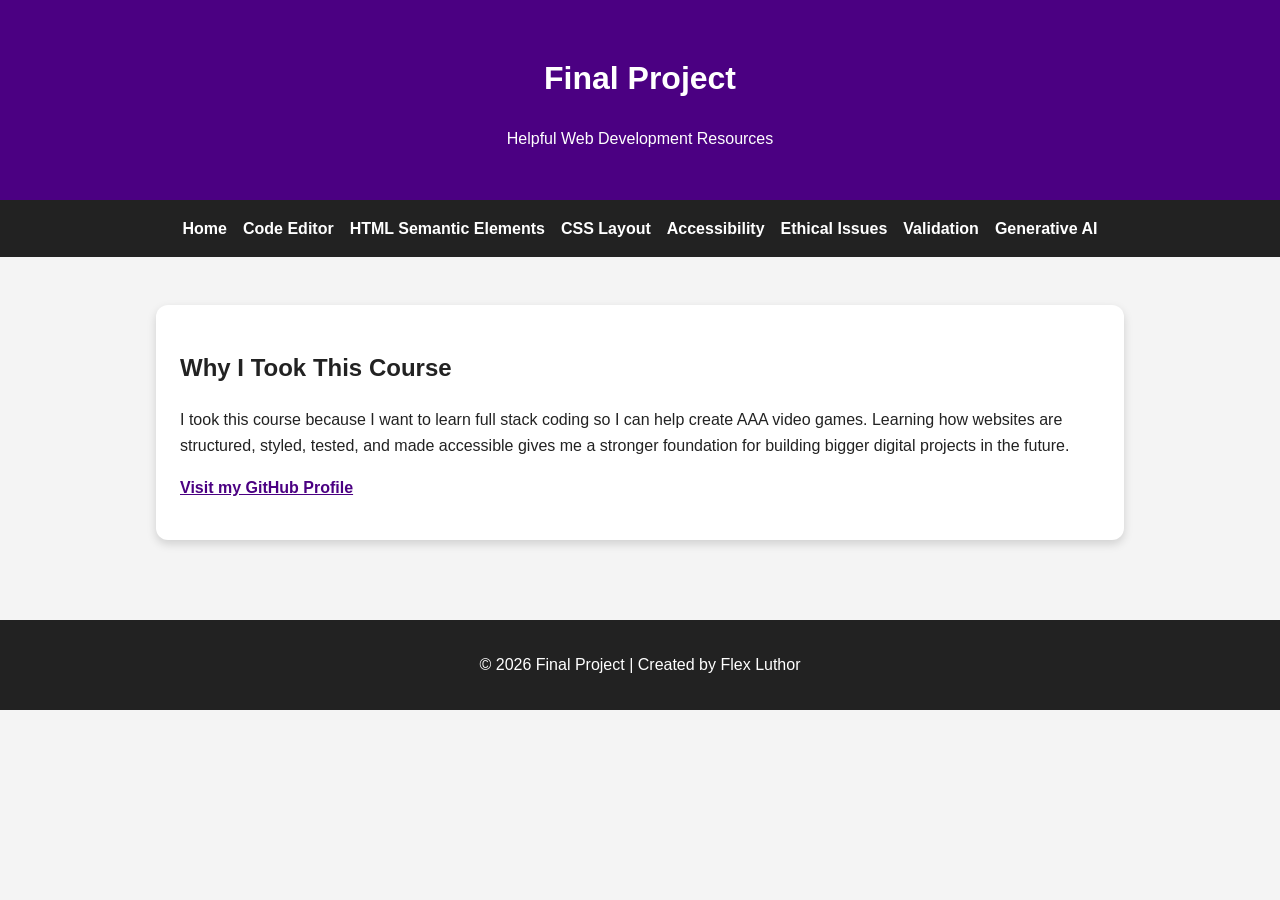
<file: index.html>
<!DOCTYPE html>
<html lang="en">
<head>
    <meta charset="UTF-8">
    <meta name="viewport" content="width=device-width, initial-scale=1.0">
    <title>Final Project</title>
    <link rel="stylesheet" href="styles.css">
</head>
<body class="home-page">
    <header>
        <h1>Final Project</h1>
        <p>Helpful Web Development Resources</p>
    </header>

    <nav aria-label="Main navigation">
        <ul>
            <li><a href="index.html">Home</a></li>
            <li><a href="code-editor.html">Code Editor</a></li>
            <li><a href="semantic-html.html">HTML Semantic Elements</a></li>
            <li><a href="css-layout.html">CSS Layout</a></li>
            <li><a href="accessibility.html">Accessibility</a></li>
            <li><a href="ethics.html">Ethical Issues</a></li>
            <li><a href="validation.html">Validation</a></li>
            <li><a href="generative-ai.html">Generative AI</a></li>
        </ul>
    </nav>

    <main>
        <section class="card">
            <h2>Why I Took This Course</h2>
            <p>
                I took this course because I want to learn full stack coding so I can help create AAA video games.
                Learning how websites are structured, styled, tested, and made accessible gives me a stronger foundation
                for building bigger digital projects in the future.
            </p>

            <p>
                <a class="github-link" href="https://github.com/flexluthor215" target="_blank">Visit my GitHub Profile</a>
            </p>
        </section>
    </main>

    <footer>
        <p>&copy; 2026 Final Project | Created by Flex Luthor</p>
    </footer>
</body>
</html>
</file>
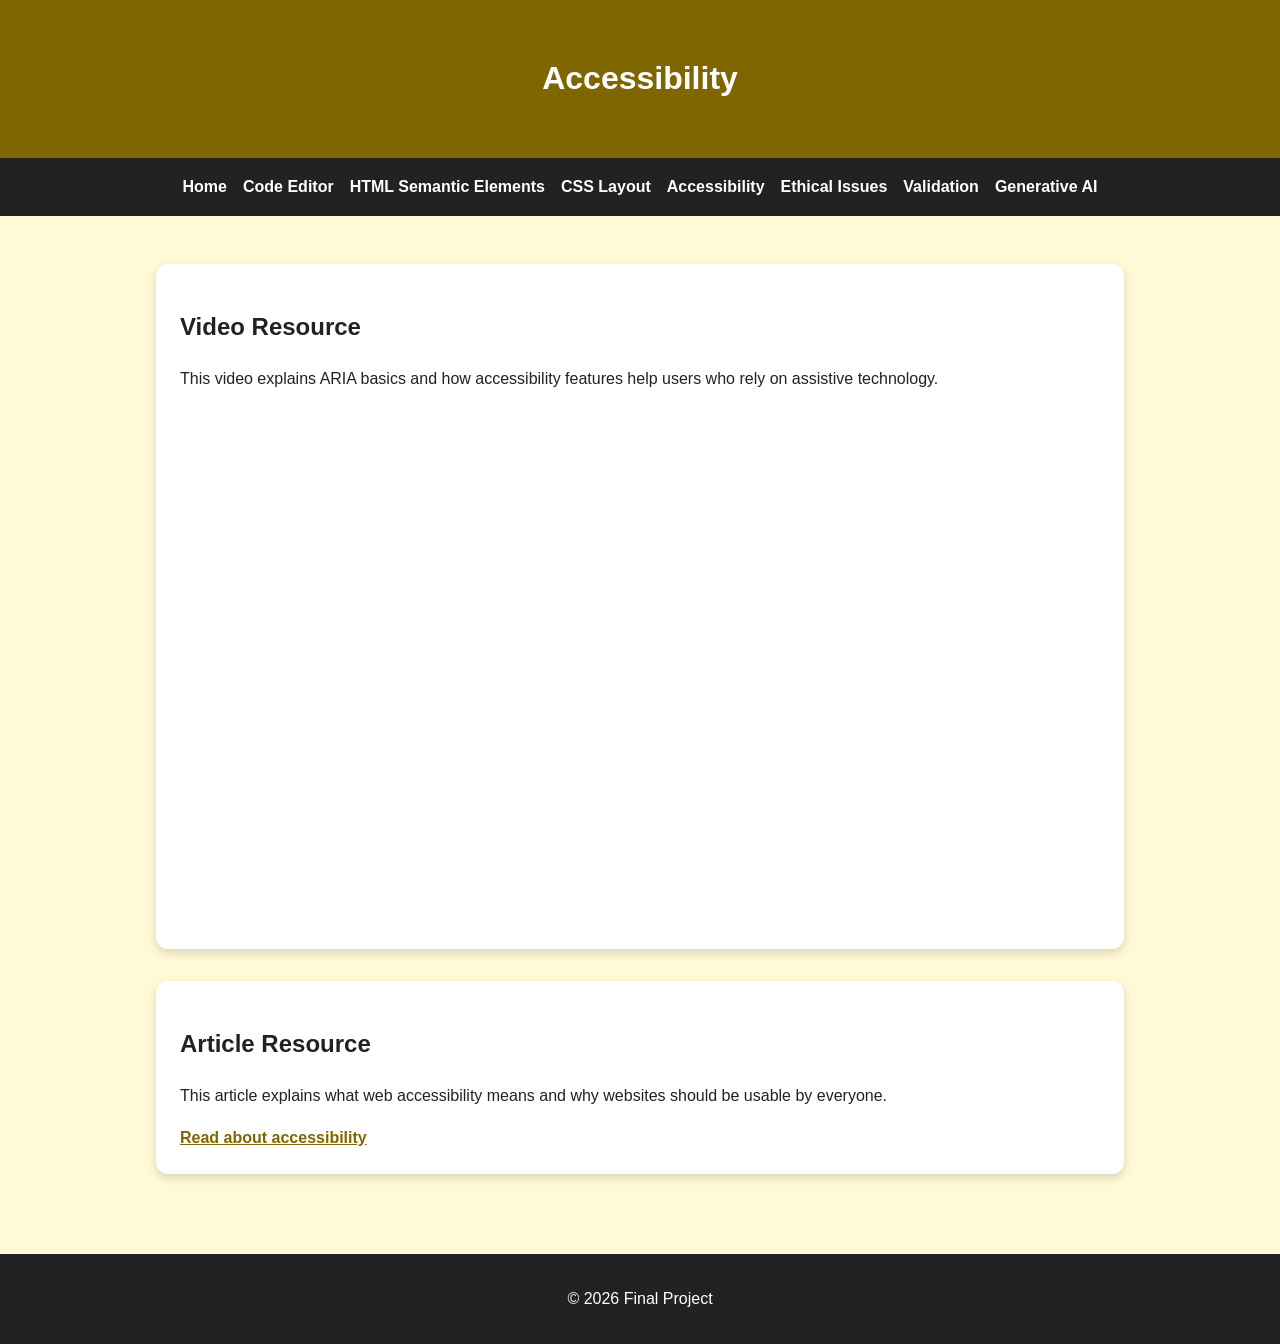
<file: accessibility.html>
<!DOCTYPE html>
<html lang="en">
<head>
    <meta charset="UTF-8">
    <meta name="viewport" content="width=device-width, initial-scale=1.0">
    <title>Accessibility</title>
    <link rel="stylesheet" href="styles.css">
</head>
<body class="access-page">
    <header>
        <h1>Accessibility</h1>
    </header>

    <nav aria-label="Main navigation">
        <ul>
            <li><a href="index.html">Home</a></li>
            <li><a href="code-editor.html">Code Editor</a></li>
            <li><a href="semantic-html.html">HTML Semantic Elements</a></li>
            <li><a href="css-layout.html">CSS Layout</a></li>
            <li><a href="accessibility.html">Accessibility</a></li>
            <li><a href="ethics.html">Ethical Issues</a></li>
            <li><a href="validation.html">Validation</a></li>
            <li><a href="generative-ai.html">Generative AI</a></li>
        </ul>
    </nav>

    <main>
        <section class="card">
            <h2>Video Resource</h2>
            <p>
                This video explains ARIA basics and how accessibility features help users who rely on assistive technology.
            </p>

            <div class="video-wrapper">
                <iframe src="https://www.youtube.com/embed/q1oOoQsgzj4" title="ARIA Basics" allowfullscreen></iframe>
            </div>
        </section>

        <section class="card">
            <h2>Article Resource</h2>
            <p>
                This article explains what web accessibility means and why websites should be usable by everyone.
            </p>
            <a class="article-link" href="https://www.w3.org/WAI/fundamentals/accessibility-intro/" target="_blank">Read about accessibility</a>
        </section>
    </main>

    <footer>
        <p>&copy; 2026 Final Project</p>
    </footer>
</body>
</html>
</file>
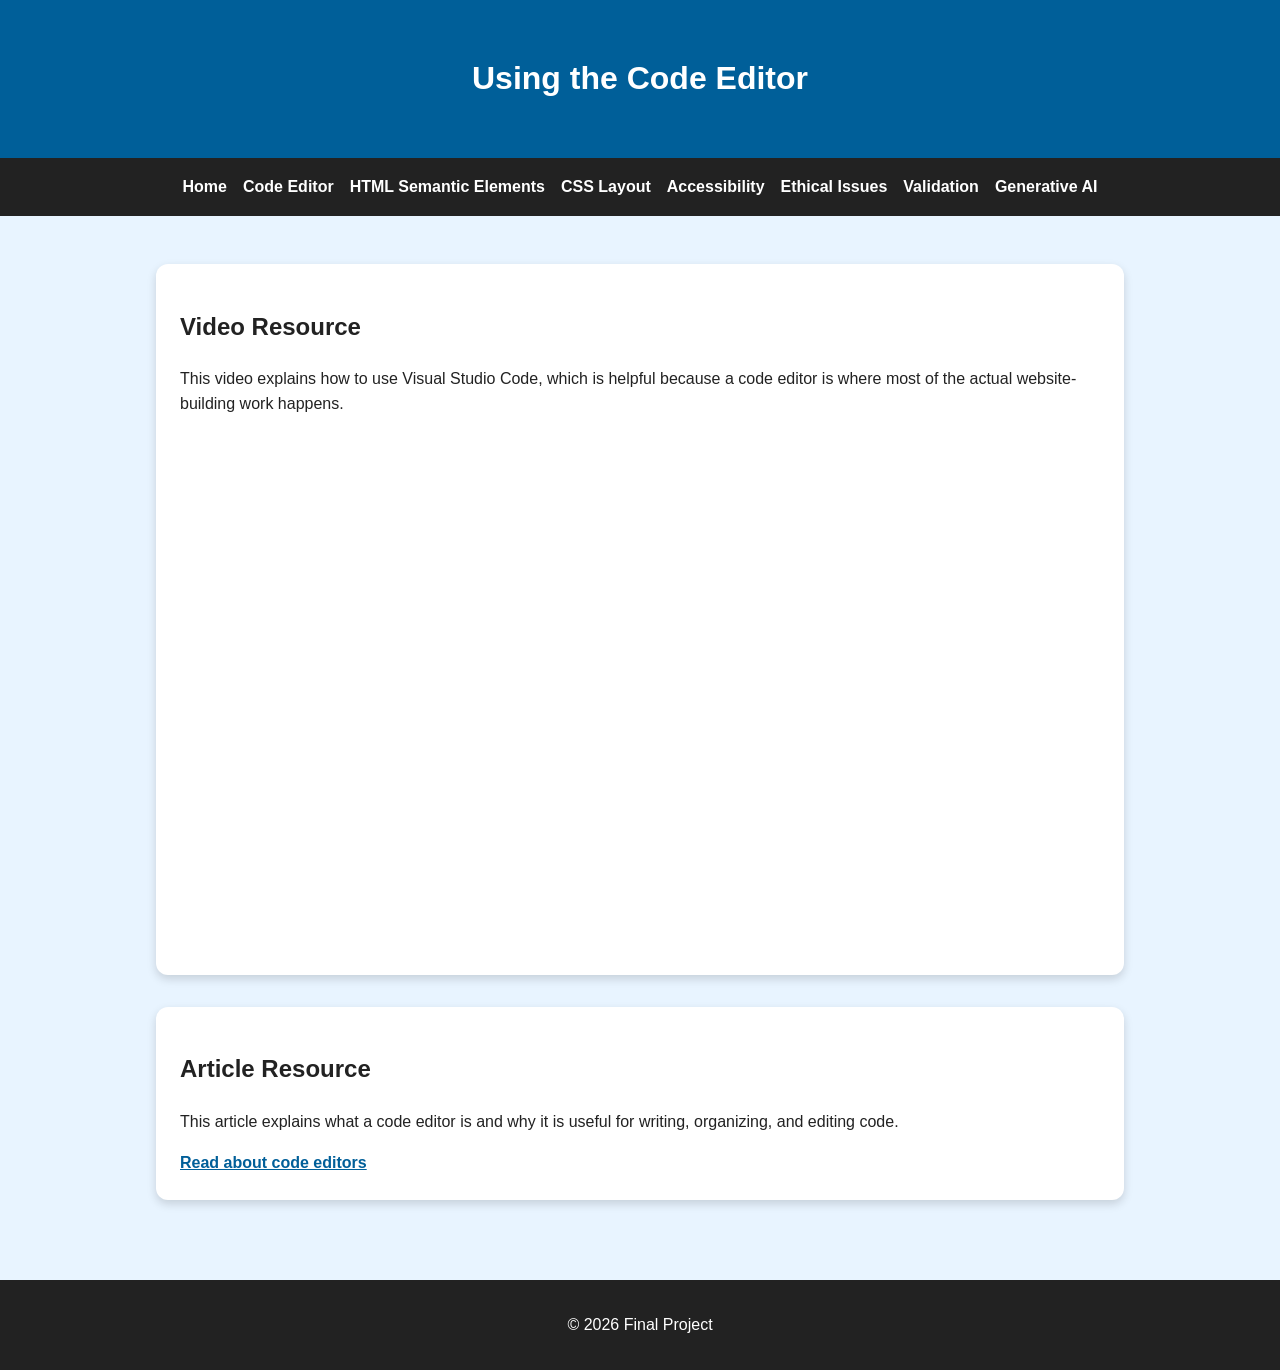
<file: code-editor.html>
<!DOCTYPE html>
<html lang="en">
<head>
    <meta charset="UTF-8">
    <meta name="viewport" content="width=device-width, initial-scale=1.0">
    <title>Using the Code Editor</title>
    <link rel="stylesheet" href="styles.css">
</head>
<body class="code-page">
    <header>
        <h1>Using the Code Editor</h1>
    </header>

    <nav aria-label="Main navigation">
        <ul>
            <li><a href="index.html">Home</a></li>
            <li><a href="code-editor.html">Code Editor</a></li>
            <li><a href="semantic-html.html">HTML Semantic Elements</a></li>
            <li><a href="css-layout.html">CSS Layout</a></li>
            <li><a href="accessibility.html">Accessibility</a></li>
            <li><a href="ethics.html">Ethical Issues</a></li>
            <li><a href="validation.html">Validation</a></li>
            <li><a href="generative-ai.html">Generative AI</a></li>
        </ul>
    </nav>

    <main>
        <section class="card">
            <h2>Video Resource</h2>
            <p>
                This video explains how to use Visual Studio Code, which is helpful because a code editor is where
                most of the actual website-building work happens.
            </p>

            <div class="video-wrapper">
                <iframe src="https://www.youtube.com/embed/YIqF5STcc0Q" title="The Only VS Code Tutorial You Will Ever Need" allowfullscreen></iframe>
            </div>
        </section>

        <section class="card">
            <h2>Article Resource</h2>
            <p>
                This article explains what a code editor is and why it is useful for writing, organizing, and editing code.
            </p>
            <a class="article-link" href="https://mimo.org/glossary/programming-concepts/code-editor" target="_blank">Read about code editors</a>
        </section>
    </main>

    <footer>
        <p>&copy; 2026 Final Project</p>
    </footer>
</body>
</html>
</file>
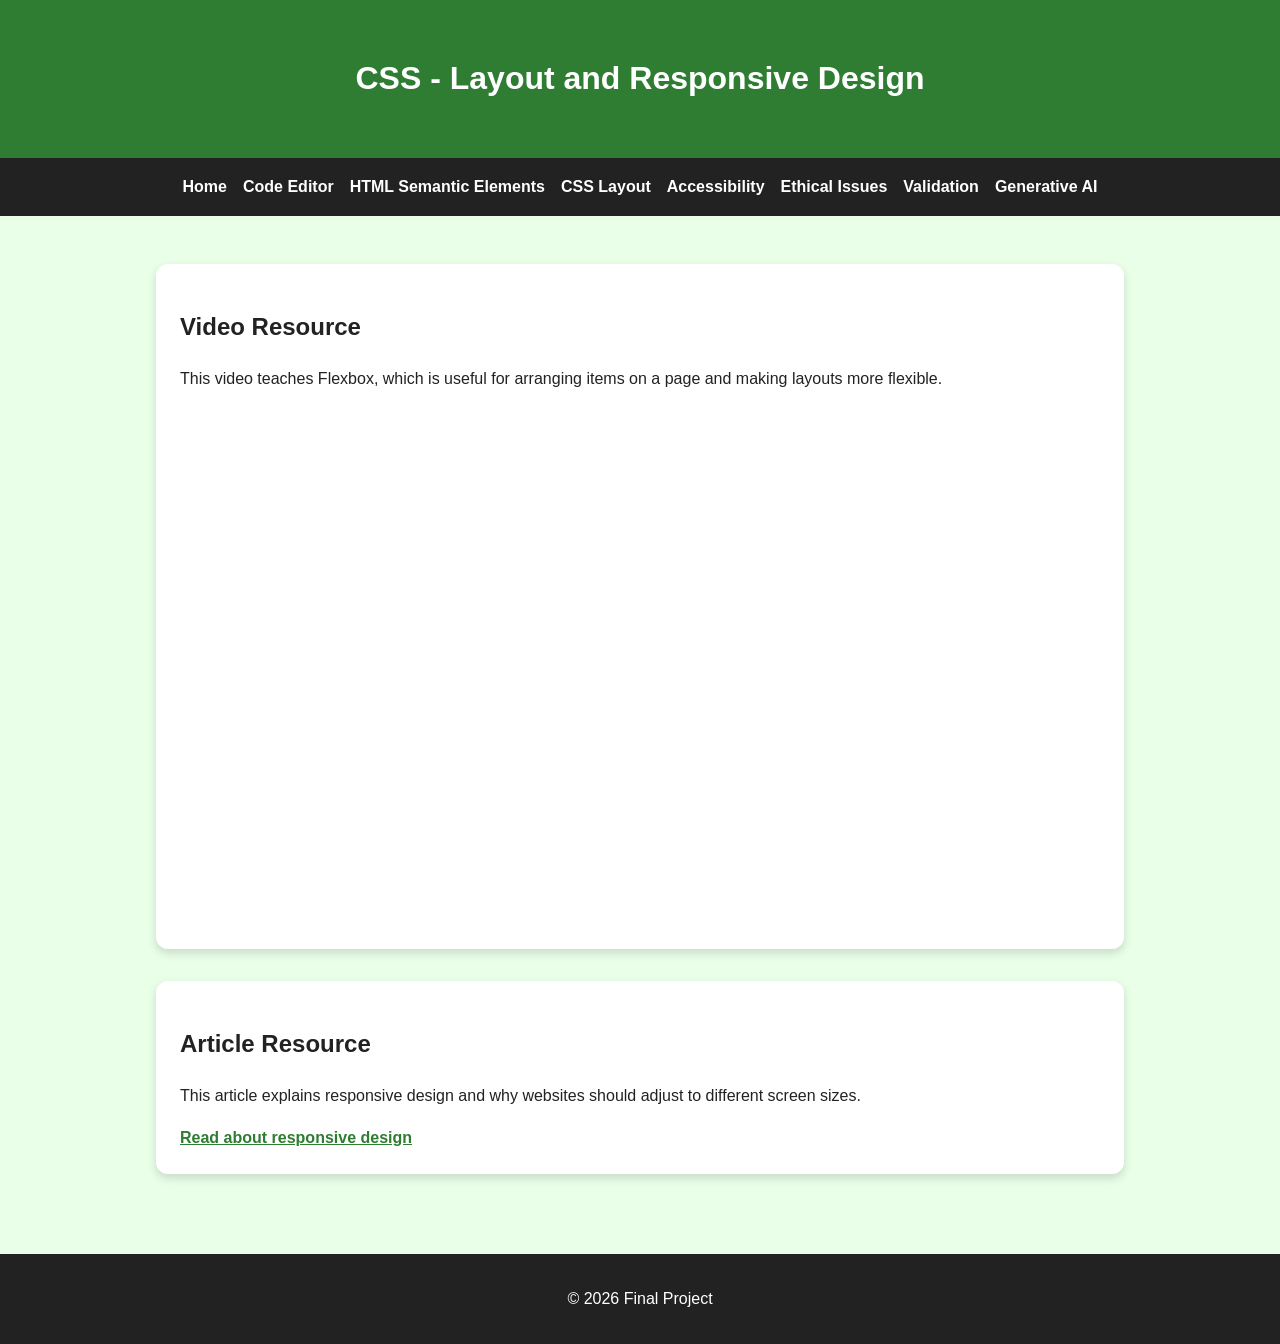
<file: css-layout.html>
<!DOCTYPE html>
<html lang="en">
<head>
    <meta charset="UTF-8">
    <meta name="viewport" content="width=device-width, initial-scale=1.0">
    <title>CSS Layout and Responsive Design</title>
    <link rel="stylesheet" href="styles.css">
</head>
<body class="css-page">
    <header>
        <h1>CSS - Layout and Responsive Design</h1>
    </header>

    <nav aria-label="Main navigation">
        <ul>
            <li><a href="index.html">Home</a></li>
            <li><a href="code-editor.html">Code Editor</a></li>
            <li><a href="semantic-html.html">HTML Semantic Elements</a></li>
            <li><a href="css-layout.html">CSS Layout</a></li>
            <li><a href="accessibility.html">Accessibility</a></li>
            <li><a href="ethics.html">Ethical Issues</a></li>
            <li><a href="validation.html">Validation</a></li>
            <li><a href="generative-ai.html">Generative AI</a></li>
        </ul>
    </nav>

    <main>
        <section class="card">
            <h2>Video Resource</h2>
            <p>
                This video teaches Flexbox, which is useful for arranging items on a page and making layouts more flexible.
            </p>

            <div class="video-wrapper">
                <iframe src="https://www.youtube.com/embed/wsTv9y931o8" title="Learn CSS Flexbox in 20 Minutes" allowfullscreen></iframe>
            </div>
        </section>

        <section class="card">
            <h2>Article Resource</h2>
            <p>
                This article explains responsive design and why websites should adjust to different screen sizes.
            </p>
            <a class="article-link" href="https://www.w3schools.com/css/css_rwd_intro.asp" target="_blank">Read about responsive design</a>
        </section>
    </main>

    <footer>
        <p>&copy; 2026 Final Project</p>
    </footer>
</body>
</html>
</file>
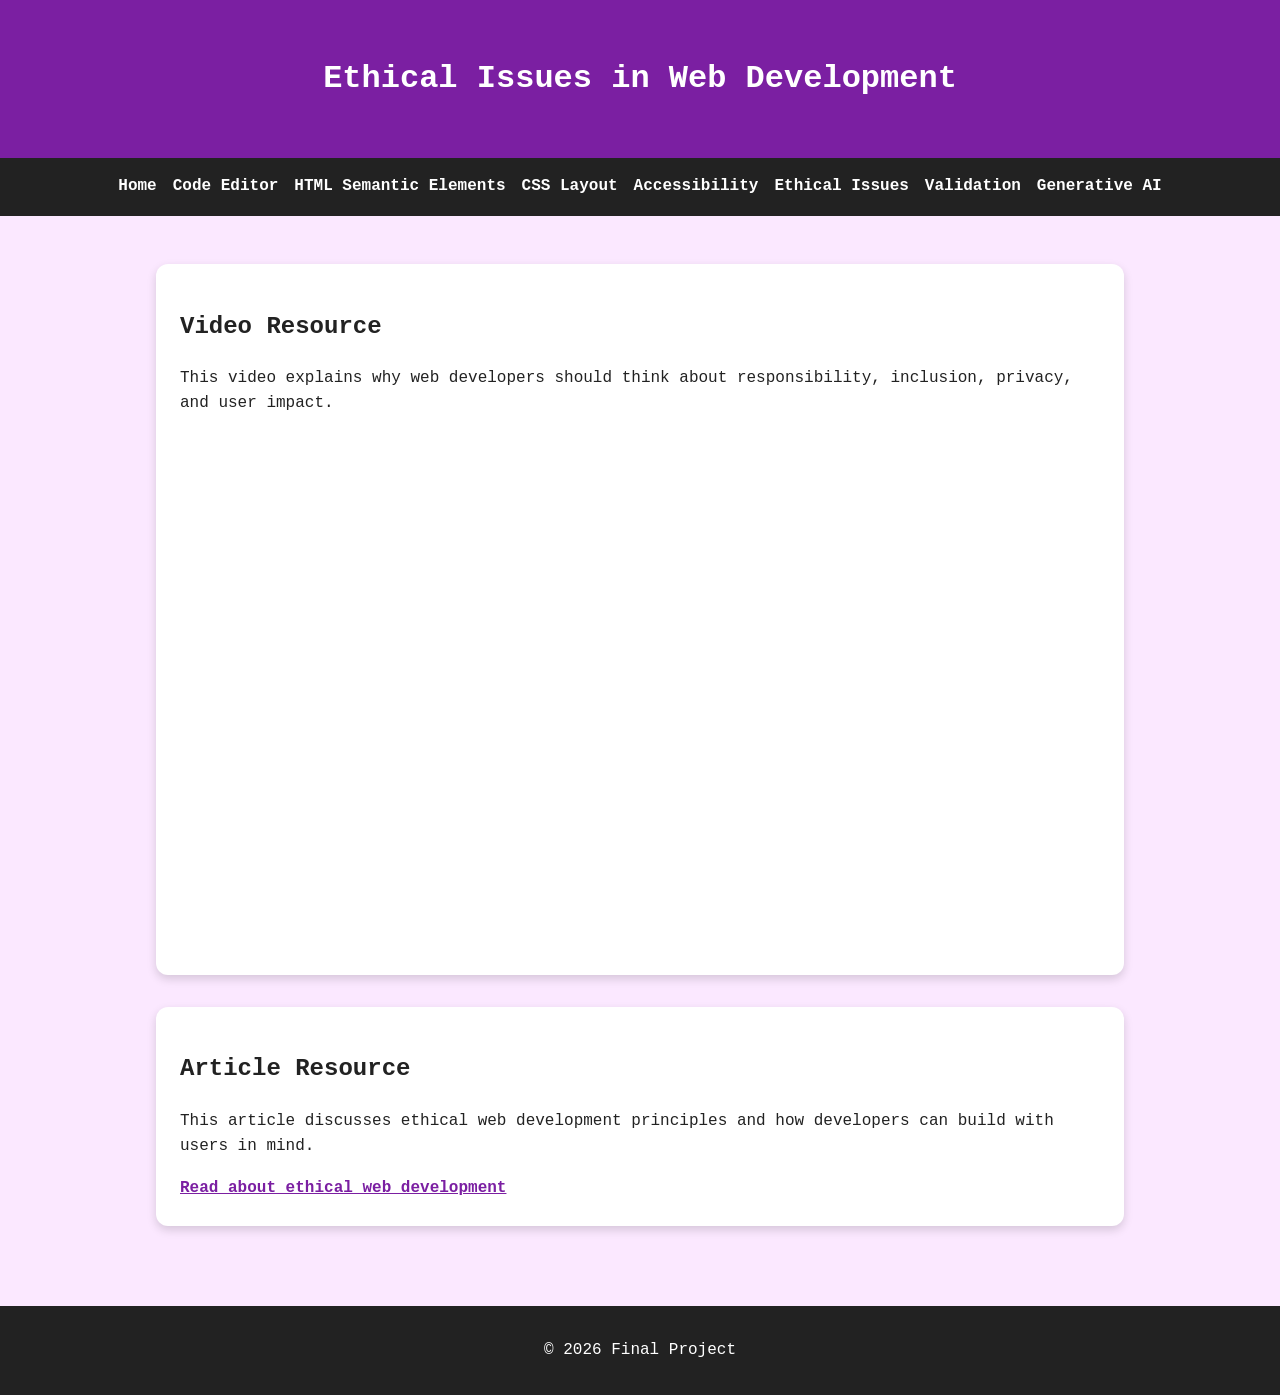
<file: ethics.html>
<!DOCTYPE html>
<html lang="en">
<head>
    <meta charset="UTF-8">
    <meta name="viewport" content="width=device-width, initial-scale=1.0">
    <title>Ethical Issues in Web Development</title>
    <link rel="stylesheet" href="styles.css">
</head>
<body class="ethics-page">
    <header>
        <h1>Ethical Issues in Web Development</h1>
    </header>

    <nav aria-label="Main navigation">
        <ul>
            <li><a href="index.html">Home</a></li>
            <li><a href="code-editor.html">Code Editor</a></li>
            <li><a href="semantic-html.html">HTML Semantic Elements</a></li>
            <li><a href="css-layout.html">CSS Layout</a></li>
            <li><a href="accessibility.html">Accessibility</a></li>
            <li><a href="ethics.html">Ethical Issues</a></li>
            <li><a href="validation.html">Validation</a></li>
            <li><a href="generative-ai.html">Generative AI</a></li>
        </ul>
    </nav>

    <main>
        <section class="card">
            <h2>Video Resource</h2>
            <p>
                This video explains why web developers should think about responsibility, inclusion, privacy, and user impact.
            </p>

            <div class="video-wrapper">
                <iframe src="https://www.youtube.com/embed/4l_SjcXctwI" title="Web Development Ethics" allowfullscreen></iframe>
            </div>
        </section>

        <section class="card">
            <h2>Article Resource</h2>
            <p>
                This article discusses ethical web development principles and how developers can build with users in mind.
            </p>
            <a class="article-link" href="https://e-dimensionz.com/blog/ethical-web-development-principles" target="_blank">Read about ethical web development</a>
        </section>
    </main>

    <footer>
        <p>&copy; 2026 Final Project</p>
    </footer>
</body>
</html>
</file>
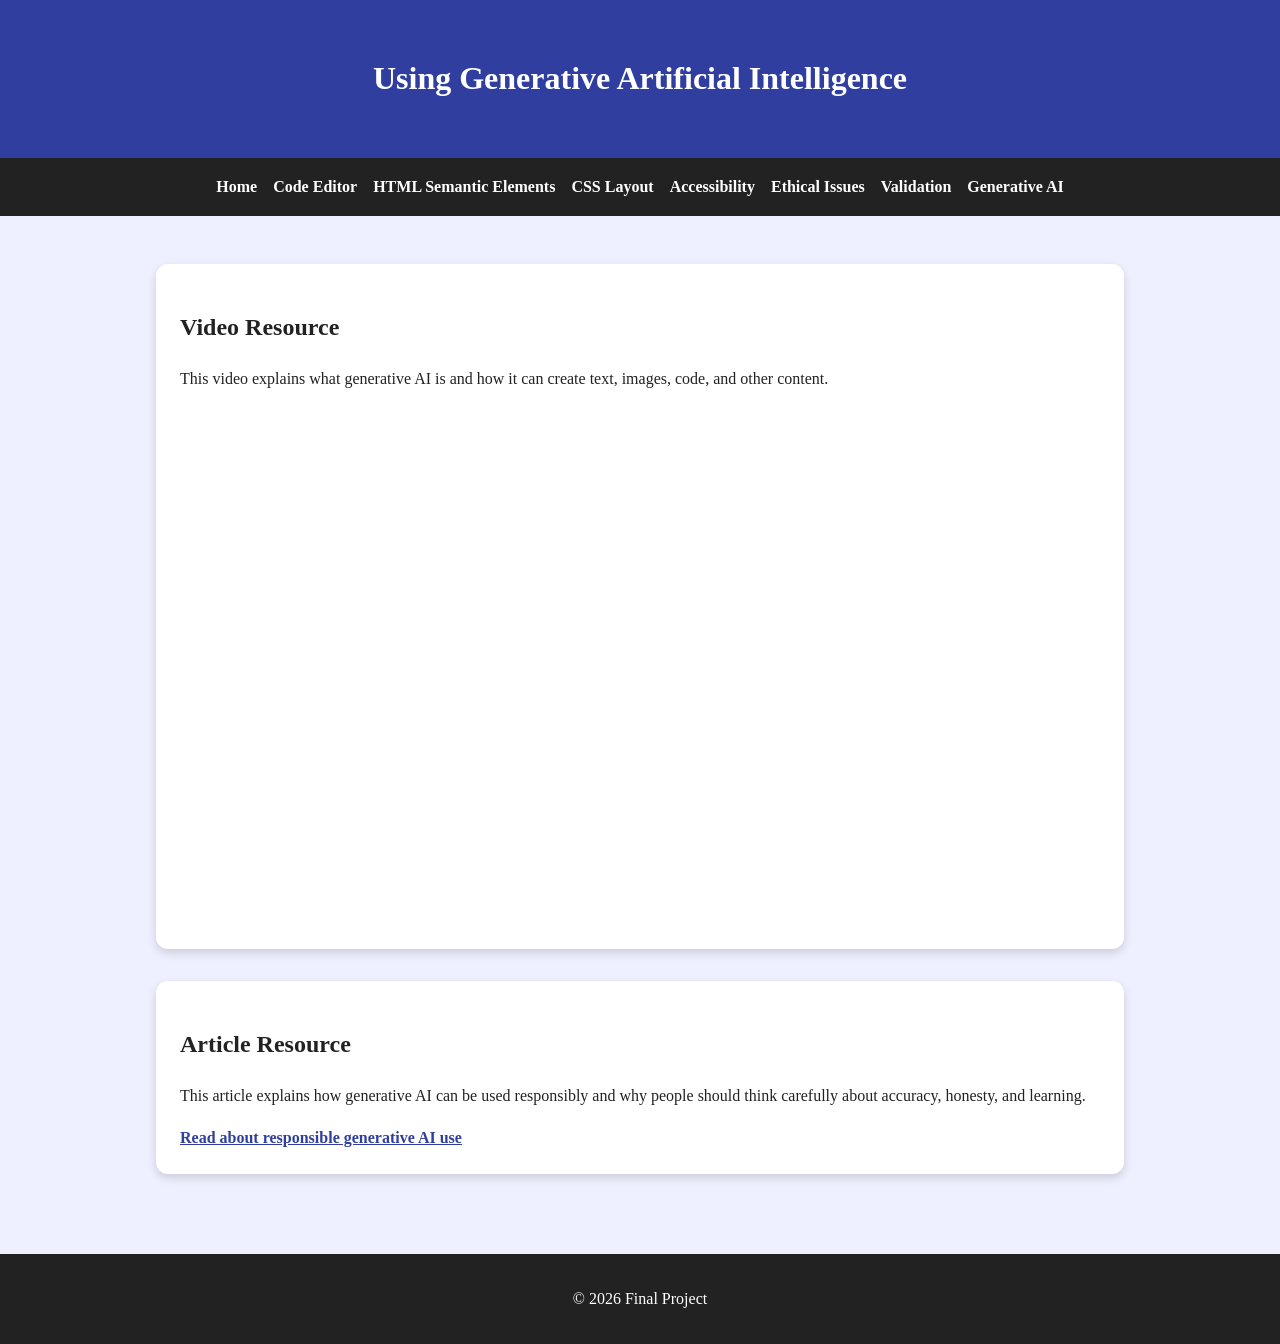
<file: generative-ai.html>
<!DOCTYPE html>
<html lang="en">
<head>
    <meta charset="UTF-8">
    <meta name="viewport" content="width=device-width, initial-scale=1.0">
    <title>Using Generative Artificial Intelligence</title>
    <link rel="stylesheet" href="styles.css">
</head>
<body class="ai-page">
    <header>
        <h1>Using Generative Artificial Intelligence</h1>
    </header>

    <nav aria-label="Main navigation">
        <ul>
            <li><a href="index.html">Home</a></li>
            <li><a href="code-editor.html">Code Editor</a></li>
            <li><a href="semantic-html.html">HTML Semantic Elements</a></li>
            <li><a href="css-layout.html">CSS Layout</a></li>
            <li><a href="accessibility.html">Accessibility</a></li>
            <li><a href="ethics.html">Ethical Issues</a></li>
            <li><a href="validation.html">Validation</a></li>
            <li><a href="generative-ai.html">Generative AI</a></li>
        </ul>
    </nav>

    <main>
        <section class="card">
            <h2>Video Resource</h2>
            <p>
                This video explains what generative AI is and how it can create text, images, code, and other content.
            </p>

            <div class="video-wrapper">
                <iframe src="https://www.youtube.com/embed/NRmAXDWJVnU" title="Generative AI Explained" allowfullscreen></iframe>
            </div>
        </section>

        <section class="card">
            <h2>Article Resource</h2>
            <p>
                This article explains how generative AI can be used responsibly and why people should think carefully about
                accuracy, honesty, and learning.
            </p>
            <a class="article-link" href="https://teaching.ucla.edu/resources/teaching-guides/using-generative-ai-reflectively-and-responsibly-in-teaching-and-learning/" target="_blank">Read about responsible generative AI use</a>
        </section>
    </main>

    <footer>
        <p>&copy; 2026 Final Project</p>
    </footer>
</body>
</html>
</file>
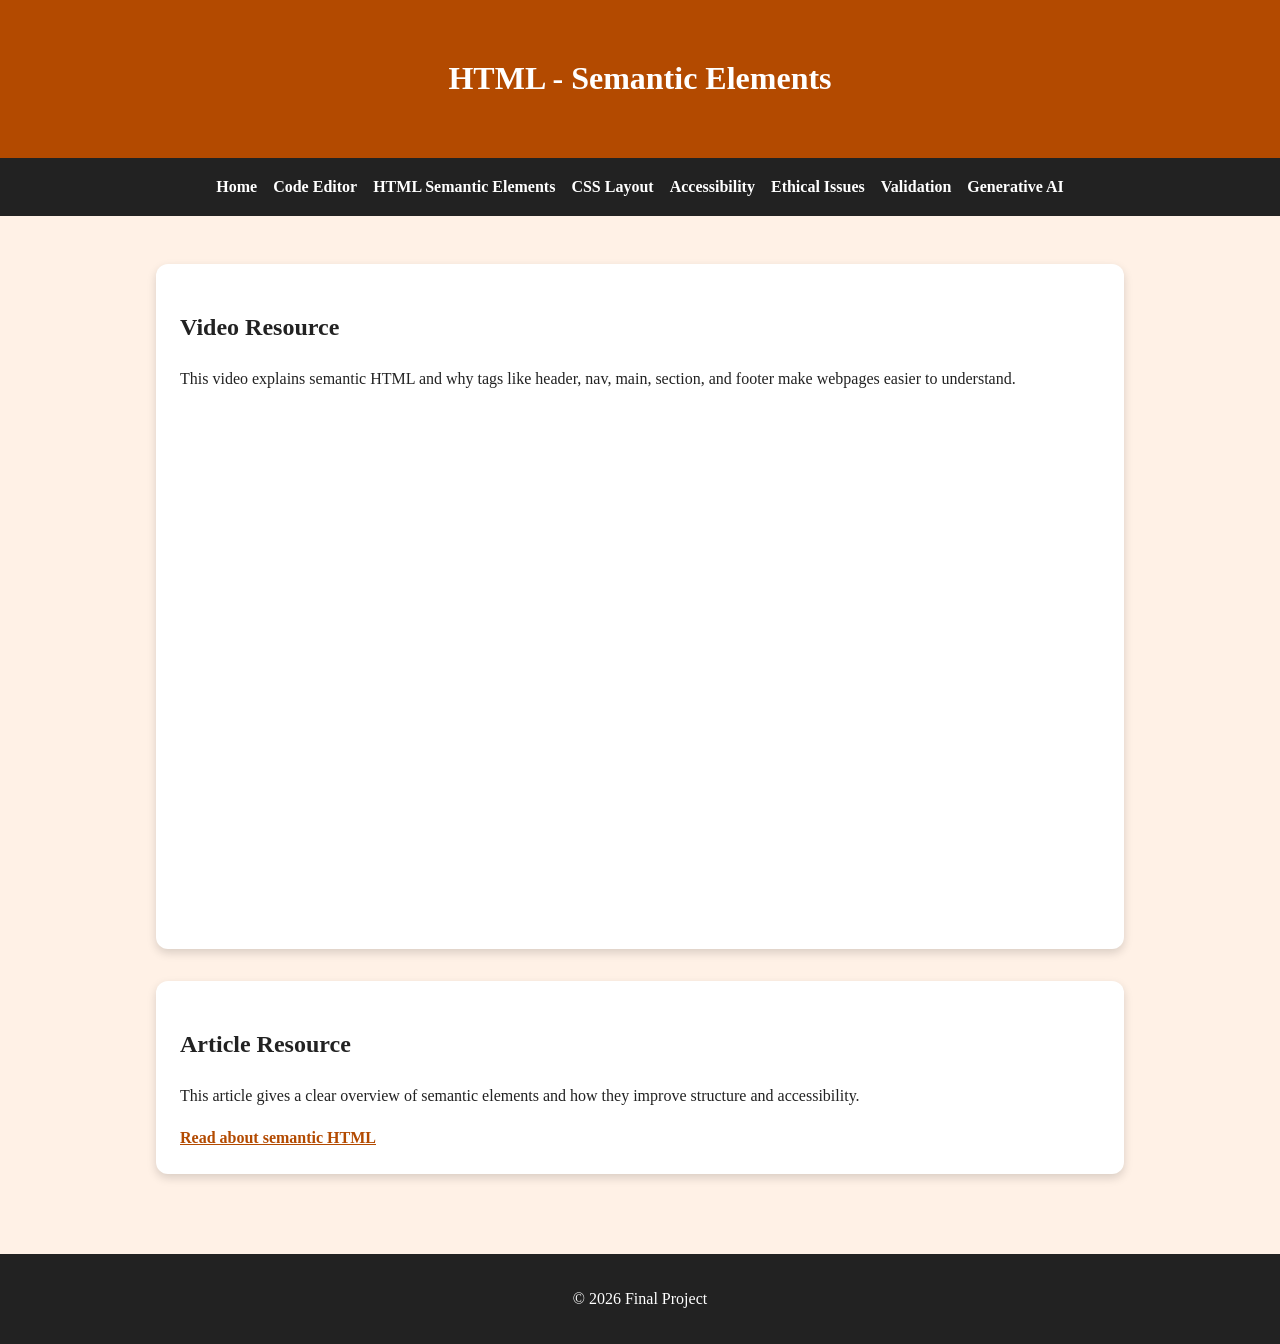
<file: semantic-html.html>
<!DOCTYPE html>
<html lang="en">
<head>
    <meta charset="UTF-8">
    <meta name="viewport" content="width=device-width, initial-scale=1.0">
    <title>HTML Semantic Elements</title>
    <link rel="stylesheet" href="styles.css">
</head>
<body class="html-page">
    <header>
        <h1>HTML - Semantic Elements</h1>
    </header>

    <nav aria-label="Main navigation">
        <ul>
            <li><a href="index.html">Home</a></li>
            <li><a href="code-editor.html">Code Editor</a></li>
            <li><a href="semantic-html.html">HTML Semantic Elements</a></li>
            <li><a href="css-layout.html">CSS Layout</a></li>
            <li><a href="accessibility.html">Accessibility</a></li>
            <li><a href="ethics.html">Ethical Issues</a></li>
            <li><a href="validation.html">Validation</a></li>
            <li><a href="generative-ai.html">Generative AI</a></li>
        </ul>
    </nav>

    <main>
        <section class="card">
            <h2>Video Resource</h2>
            <p>
                This video explains semantic HTML and why tags like header, nav, main, section, and footer make webpages
                easier to understand.
            </p>

            <div class="video-wrapper">
                <iframe src="https://www.youtube.com/embed/Pf0LC6Rx9dg" title="Semantic HTML: What It Is and Why It Matters!" allowfullscreen></iframe>
            </div>
        </section>

        <section class="card">
            <h2>Article Resource</h2>
            <p>
                This article gives a clear overview of semantic elements and how they improve structure and accessibility.
            </p>
            <a class="article-link" href="https://mimo.org/glossary/html/semantic-elements" target="_blank">Read about semantic HTML</a>
        </section>
    </main>

    <footer>
        <p>&copy; 2026 Final Project</p>
    </footer>
</body>
</html>
</file>
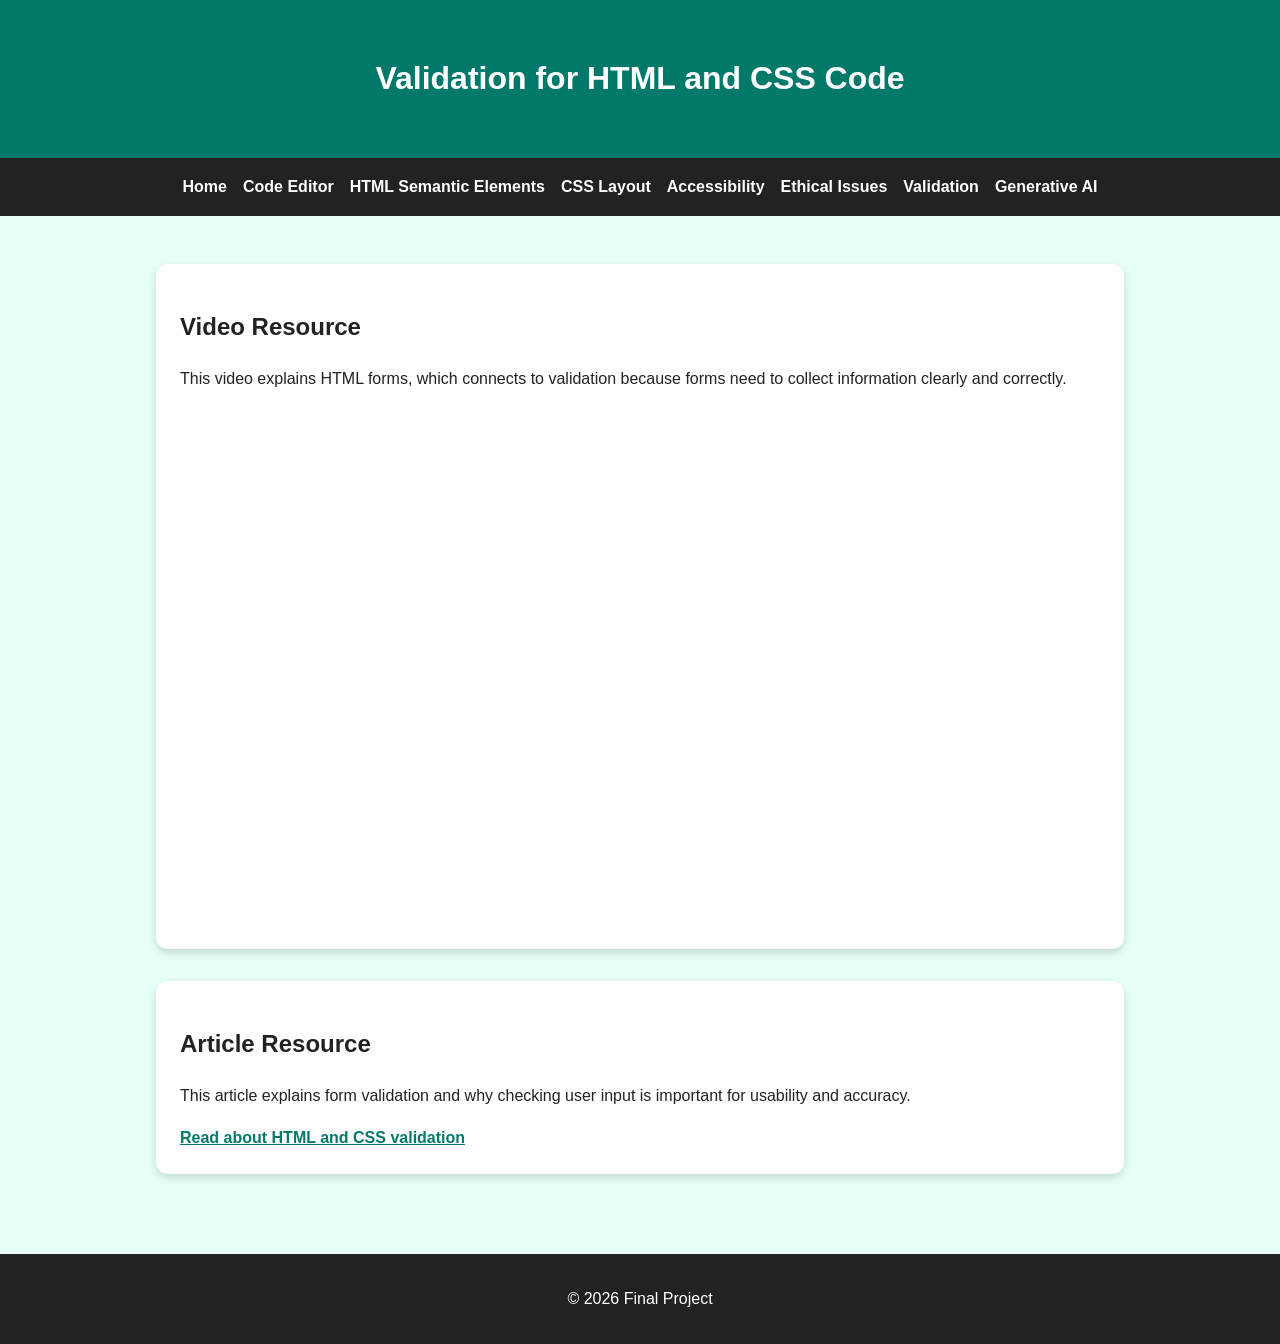
<file: validation.html>
<!DOCTYPE html>
<html lang="en">
<head>
    <meta charset="UTF-8">
    <meta name="viewport" content="width=device-width, initial-scale=1.0">
    <title>Validation for HTML and CSS Code</title>
    <link rel="stylesheet" href="styles.css">
</head>
<body class="validation-page">
    <header>
        <h1>Validation for HTML and CSS Code</h1>
    </header>

    <nav aria-label="Main navigation">
        <ul>
            <li><a href="index.html">Home</a></li>
            <li><a href="code-editor.html">Code Editor</a></li>
            <li><a href="semantic-html.html">HTML Semantic Elements</a></li>
            <li><a href="css-layout.html">CSS Layout</a></li>
            <li><a href="accessibility.html">Accessibility</a></li>
            <li><a href="ethics.html">Ethical Issues</a></li>
            <li><a href="validation.html">Validation</a></li>
            <li><a href="generative-ai.html">Generative AI</a></li>
        </ul>
    </nav>

    <main>
        <section class="card">
            <h2>Video Resource</h2>
            <p>
                This video explains HTML forms, which connects to validation because forms need to collect information clearly
                and correctly.
            </p>

            <div class="video-wrapper">
                <iframe src="https://www.youtube.com/embed/fNcJuPIZ2WE" title="Learn HTML Forms In 25 Minutes" allowfullscreen></iframe>
            </div>
        </section>

        <section class="card">
            <h2>Article Resource</h2>
            <p>
                This article explains form validation and why checking user input is important for usability and accuracy.
            </p>
            <a class="article-link" href="https://www.w3schools.com/htmlcss/htmlcss_forms_validation.asp" target="_blank">Read about HTML and CSS validation</a>
        </section>
    </main>

    <footer>
        <p>&copy; 2026 Final Project</p>
    </footer>
</body>
</html>
</file>
<file: styles.css>
* {
    box-sizing: border-box;
}

body {
    margin: 0;
    line-height: 1.6;
    color: #222222;
}

header {
    text-align: center;
    padding: 2rem 1rem;
    color: white;
}

nav {
    background-color: #222222;
    padding: 1rem;
}

nav ul {
    list-style: none;
    display: flex;
    flex-wrap: wrap;
    justify-content: center;
    gap: 1rem;
    padding: 0;
    margin: 0;
}

nav a {
    color: white;
    text-decoration: none;
    font-weight: bold;
}

nav a:hover {
    color: #ffcc00;
}

main {
    max-width: 1000px;
    margin: 2rem auto;
    padding: 1rem;
}

.card {
    background-color: white;
    padding: 1.5rem;
    margin-bottom: 2rem;
    border-radius: 12px;
    box-shadow: 0 4px 10px rgba(0, 0, 0, 0.15);
}

.video-wrapper {
    position: relative;
    width: 100%;
    padding-bottom: 56.25%;
    height: 0;
    overflow: hidden;
    border-radius: 10px;
}

.video-wrapper iframe {
    position: absolute;
    width: 100%;
    height: 100%;
    border: 0;
    left: 0;
    top: 0;
}

.article-link,
.github-link {
    font-weight: bold;
    text-decoration: underline;
}

footer {
    text-align: center;
    padding: 1rem;
    background-color: #222222;
    color: white;
}

/* Home page */
.home-page {
    font-family: Arial, sans-serif;
    background-color: #f4f4f4;
}

.home-page header {
    background-color: #4b0082;
}

.home-page .github-link {
    color: #4b0082;
}

.home-page .github-link:hover {
    color: #ff6600;
}

/* Code editor page */
.code-page {
    font-family: Verdana, sans-serif;
    background-color: #e8f4ff;
}

.code-page header {
    background-color: #005f99;
}

.code-page .article-link {
    color: #005f99;
}

.code-page .article-link:hover {
    color: #ff4500;
}

/* HTML page */
.html-page {
    font-family: Georgia, serif;
    background-color: #fff1e6;
}

.html-page header {
    background-color: #b34a00;
}

.html-page .article-link {
    color: #b34a00;
}

.html-page .article-link:hover {
    color: #006400;
}

/* CSS page */
.css-page {
    font-family: "Trebuchet MS", sans-serif;
    background-color: #e9ffe8;
}

.css-page header {
    background-color: #2e7d32;
}

.css-page .article-link {
    color: #2e7d32;
}

.css-page .article-link:hover {
    color: #8b0000;
}

/* Accessibility page */
.access-page {
    font-family: Tahoma, sans-serif;
    background-color: #fff9d6;
}

.access-page header {
    background-color: #806600;
}

.access-page .article-link {
    color: #806600;
}

.access-page .article-link:hover {
    color: #0047ab;
}

/* Ethics page */
.ethics-page {
    font-family: "Courier New", monospace;
    background-color: #fbe8ff;
}

.ethics-page header {
    background-color: #7b1fa2;
}

.ethics-page .article-link {
    color: #7b1fa2;
}

.ethics-page .article-link:hover {
    color: #cc5500;
}

/* Validation page */
.validation-page {
    font-family: "Lucida Sans", sans-serif;
    background-color: #e6fff7;
}

.validation-page header {
    background-color: #00796b;
}

.validation-page .article-link {
    color: #00796b;
}

.validation-page .article-link:hover {
    color: #c2185b;
}

/* Generative AI page */
.ai-page {
    font-family: Garamond, serif;
    background-color: #eef0ff;
}

.ai-page header {
    background-color: #303f9f;
}

.ai-page .article-link {
    color: #303f9f;
}

.ai-page .article-link:hover {
    color: #ff8c00;
}

@media screen and (max-width: 700px) {
    nav ul {
        flex-direction: column;
        align-items: center;
    }

    header h1 {
        font-size: 1.8rem;
    }

    main {
        margin: 1rem;
        padding: 0.5rem;
    }
}
</file>
